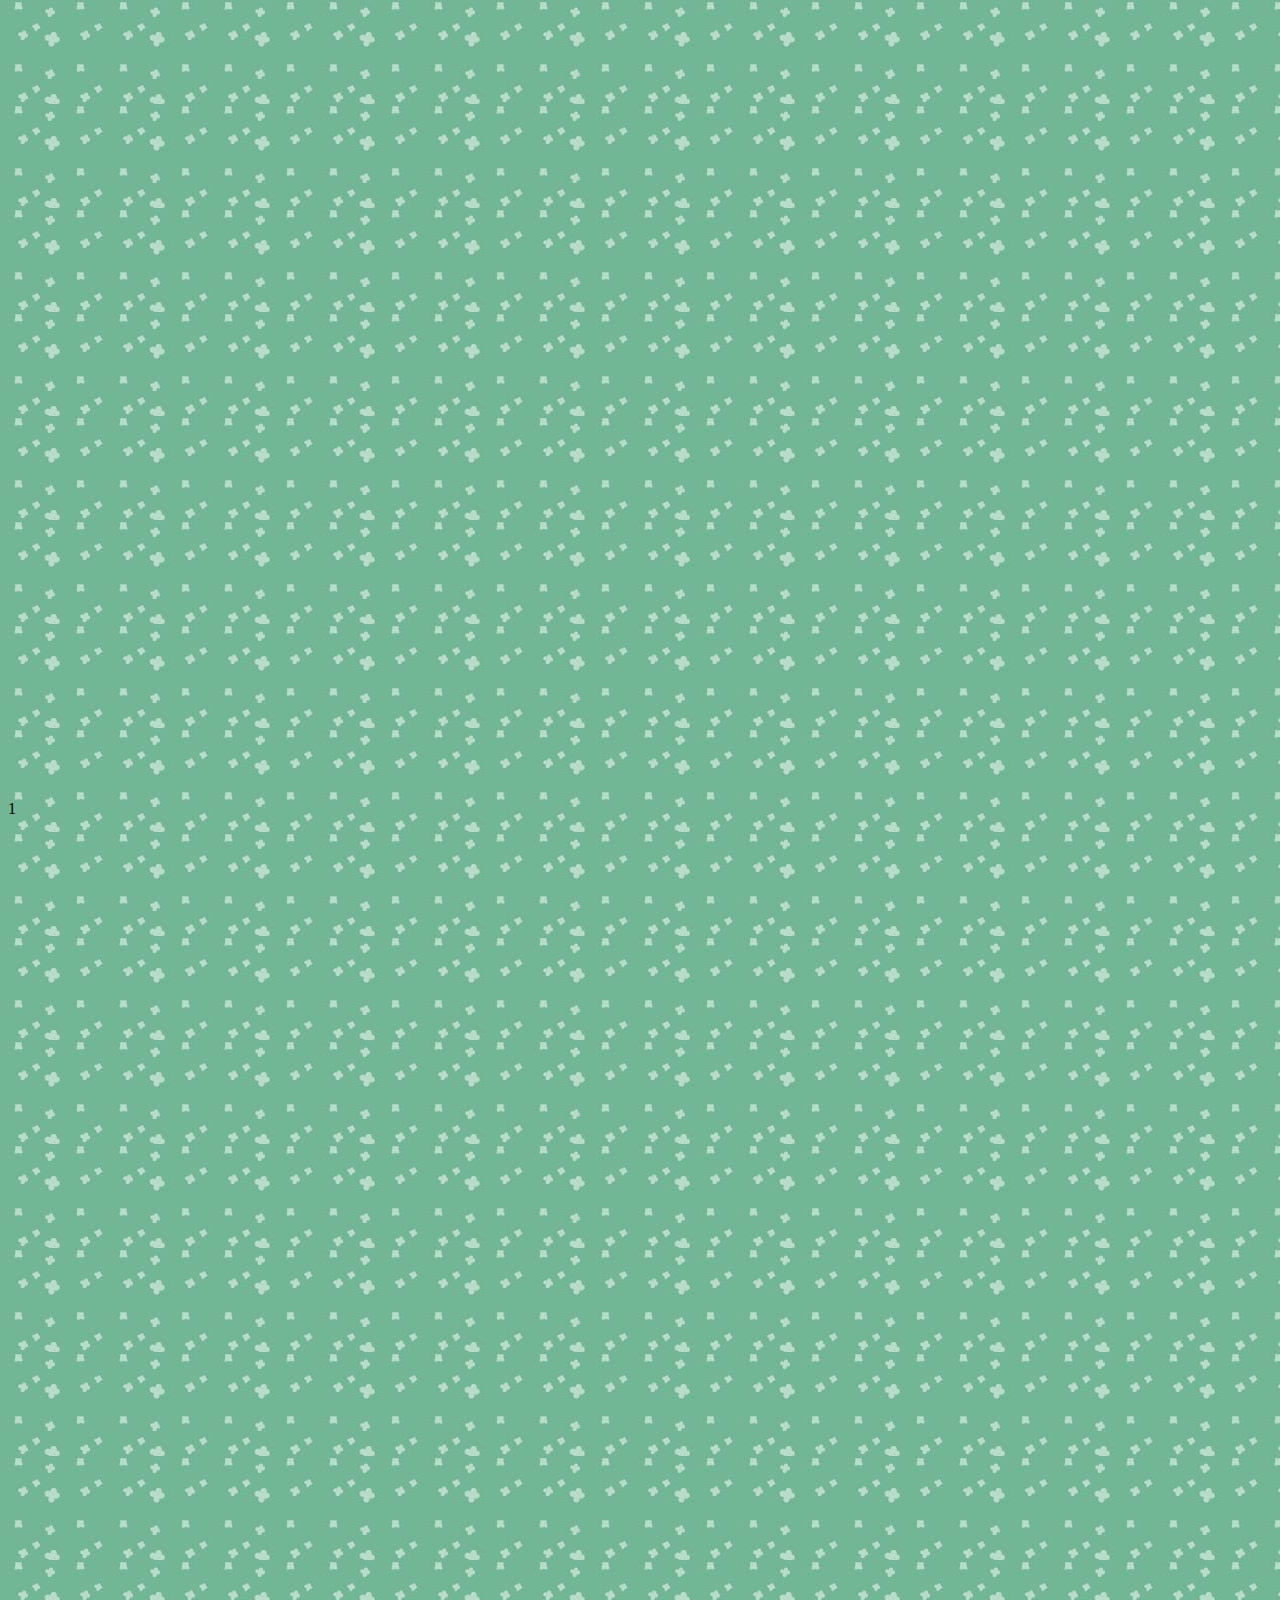
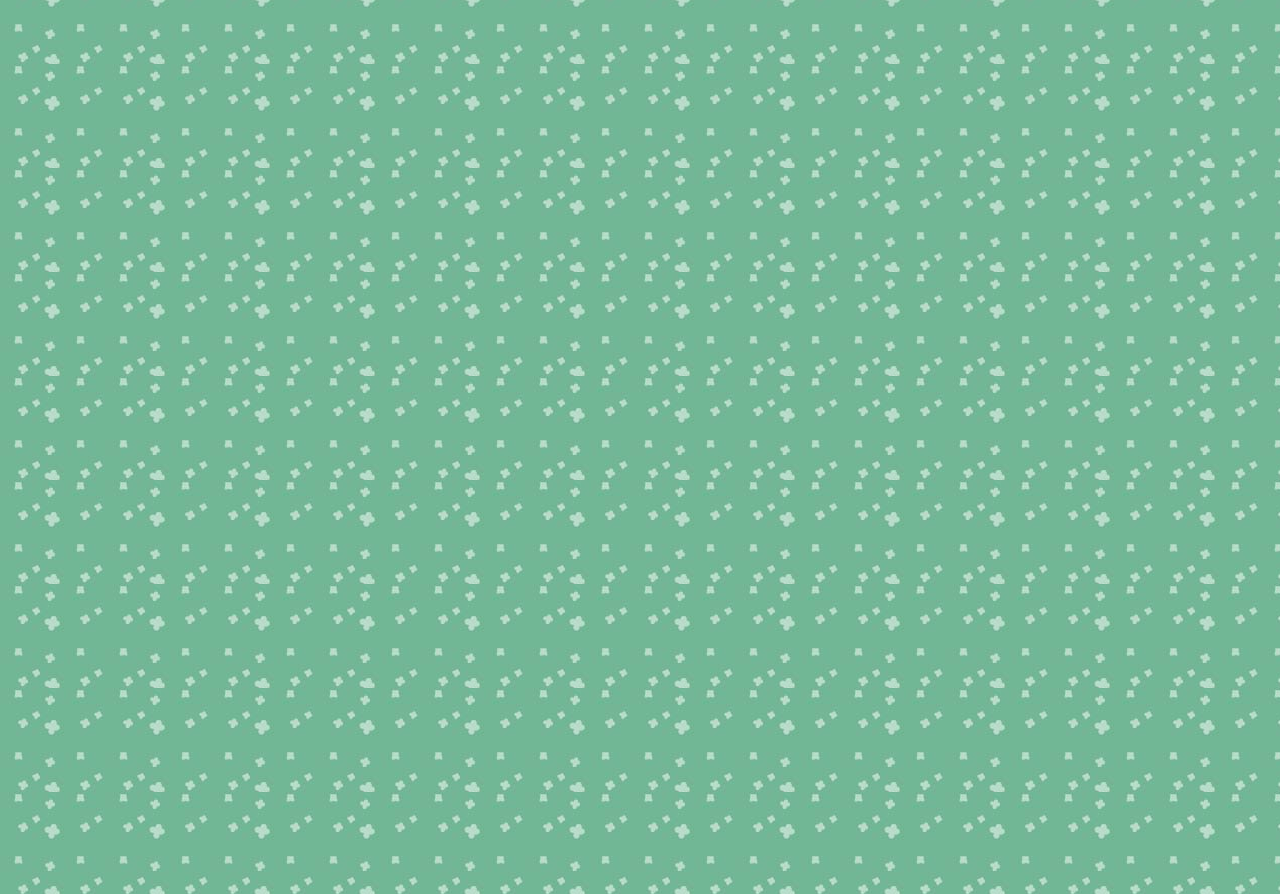
<file: img.html>
<!DOCTYPE html>
<html>
  <head>
    <meta charset="utf-8">
    <title></title>
  </head>
  <style>
  body{
    background-image: url("img/bg/phone-color-07.jpg");
  }
  #img{
  width: 100%;
  height: 300px;
  margin-top: 800px;
  background-image: url("https://i.ytimg.com/vi/tntOCGkgt98/maxresdefault.jpg");
  background-repeat: no-repeat;
  background-attachment: fixed;
  }


  </style>
  <body>
  <div id="img">1</div>
<br>
<br />
<br />
<br />
<br />
<br />
<br />
<br />
<br />
<br />
<br />
<br />
<br />
<br />
<br />
<br />
<br />
<br />
<br />
<br />
<br />
<br />
<br />
<br />
<br />
<br />
<br />
<br />
<br />
<br />
<br />
<br />
<br />
<br />
<br />
<br />
<br />
<br />
<br />
<br />
<br />
<br />
<br />
<br />
<br />
<br />
<br />
<br />
<br />
<br />
<br />
<br />
<br />
<br />
<br />
<br />
<br />
<br />
<br />
<br />
<br />
<br />
<br />
<br />
<br />
<br />
<br />
<br />
<br />
<br />
<br />
<br />
<br />
<br />
<br />
<br />
<br />

  </body>
</html>
</file>
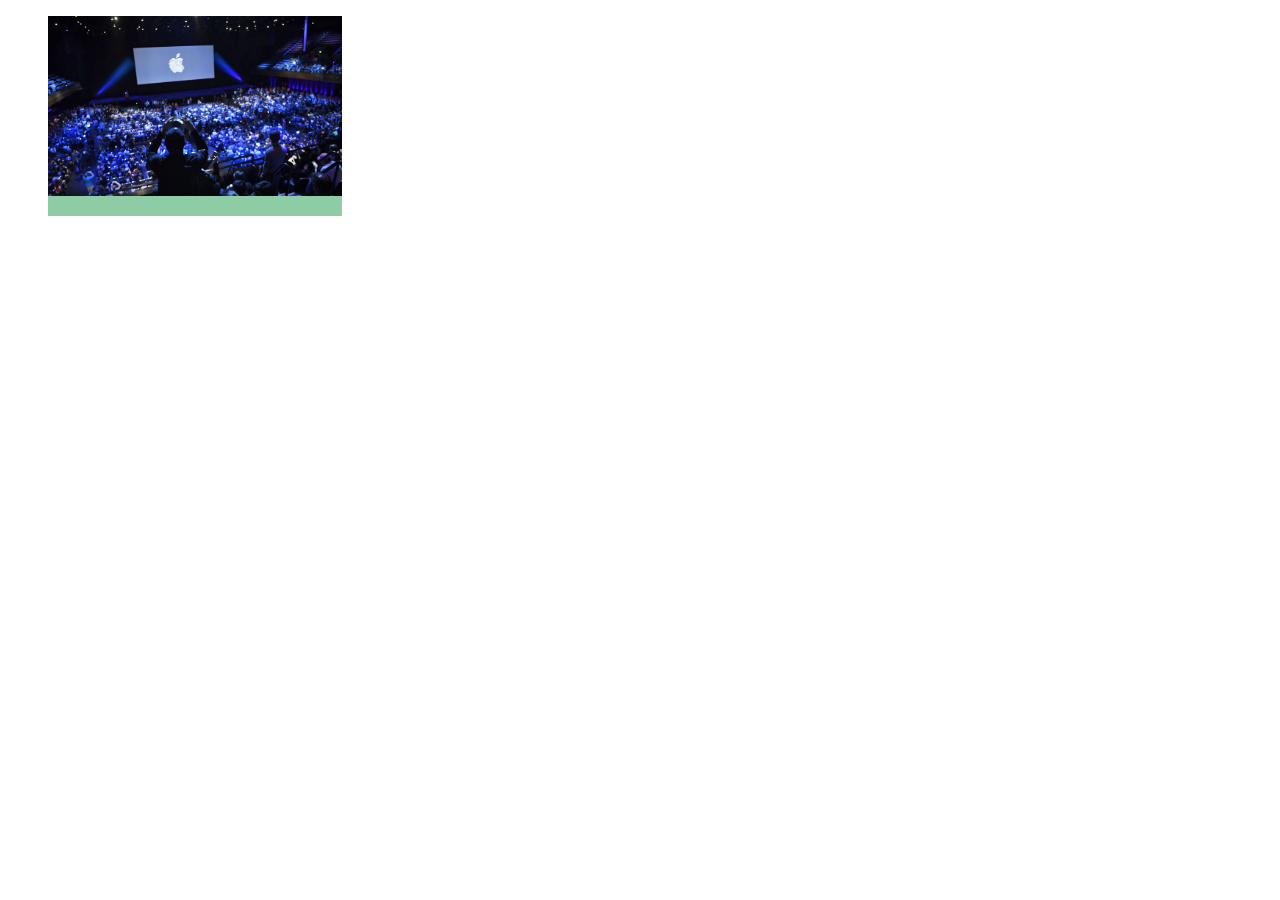
<file: test.html>
<!DOCTYPE html>
<html>
  <head>
    <meta charset="utf-8">
      <script src="js/jquery-3.1.0.min.js" charset="utf-8"></script>
    <title></title>
  </head>
  <script>
  $(function(){


  $('.boximg>ul>li').hover(

  function(){
  $(this).find('.cover').animate({"top":"0px"});
    // $(this).find('.cover').animate({'top':'0px','opacity':$ 0.7},500);/

  },function(){
  $(this).find('.cover').animate({"top":"0px"});


  });




});
  </script>

  <style>
  .boximg{
  width: 100%;

  }
  ul>li{
    width: 23%;
    height: 200px;
    position: absolute;
    overflow: hidden;
  }
  .cover{
    width: 300px;
    height: 200px;
    background-color: rgb(141, 204, 164);
    position: absolute;
    top:180px;
  }
  img{
    max-width: 100%;
  }
  </style>
  <body>
  <div class="boximg">
  <ul>
    <li>
      <div class="cover"></div>
      <img src="uploads/news/news_iphone7.jpg" alt=""></li>
  </ul>
  </div>
  </body>
</html>
</file>
